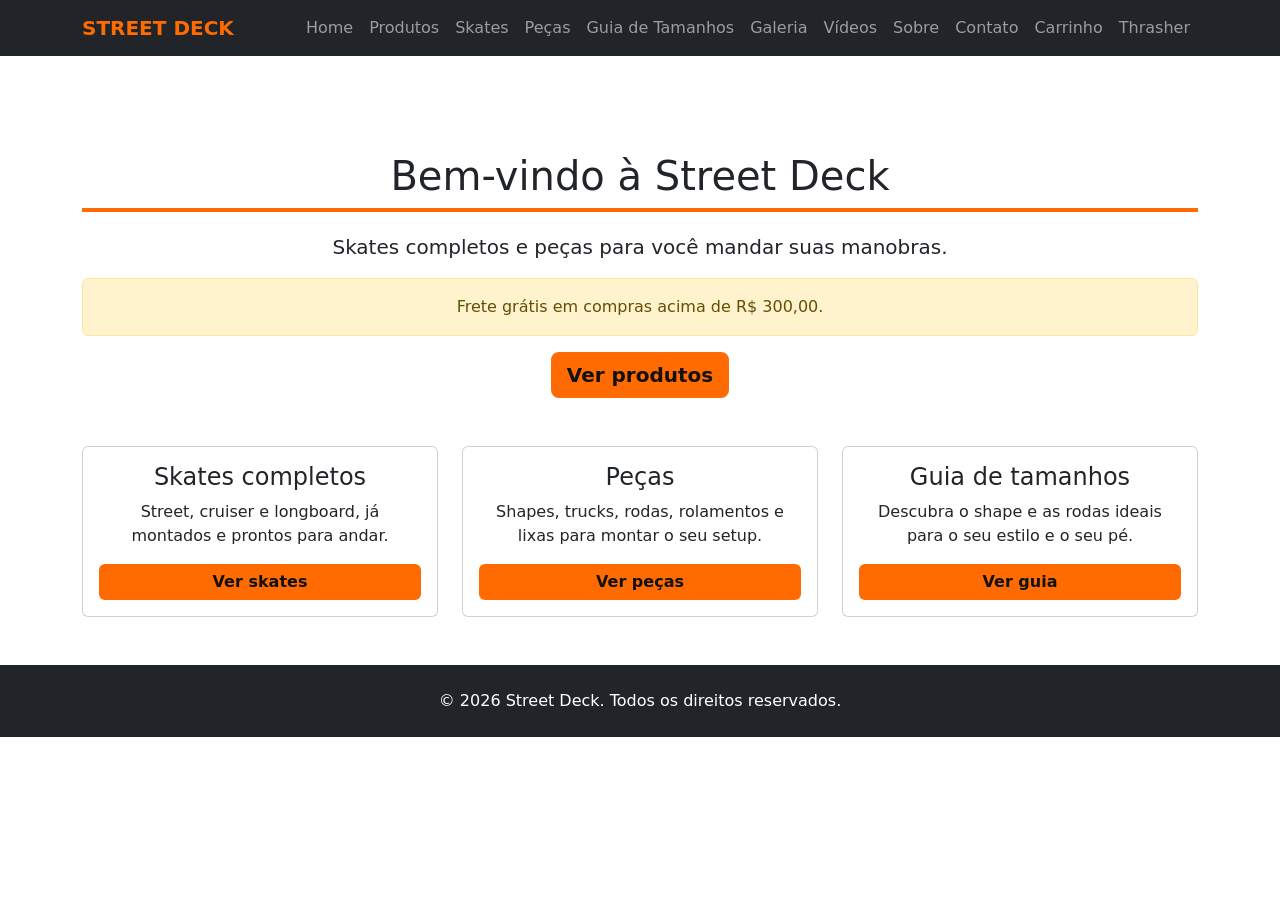
<file: index.html>
<!--
    Projeto: Street Deck - Loja de Skate
    Pagina: Home
    Autores: Mateus Elias e Matheus Machado
-->
<!DOCTYPE html>
<html lang="pt-br">
<head>
    <meta charset="UTF-8">
    <meta name="viewport" content="width=device-width, initial-scale=1.0">
    <title>Street Deck | Home</title>
    <link rel="stylesheet" href="css/bootstrap.min.css">
    <link rel="stylesheet" href="css/tema.css">
    <style>
        section {
            text-align: center;
        }
    </style>
</head>
<body>
    <header>
        <nav class="navbar navbar-expand-xl navbar-dark bg-dark">
            <div class="container">
                <a class="navbar-brand" href="index.html">STREET DECK</a>
                <button class="navbar-toggler" type="button" data-bs-toggle="collapse" data-bs-target="#menu">
                    <span class="navbar-toggler-icon"></span>
                </button>
                <div class="collapse navbar-collapse" id="menu">
                    <ul class="navbar-nav ms-auto">
                        <li class="nav-item"><a class="nav-link" href="index.html">Home</a></li>
                        <li class="nav-item"><a class="nav-link" href="produtos.html">Produtos</a></li>
                        <li class="nav-item"><a class="nav-link" href="skates.html">Skates</a></li>
                        <li class="nav-item"><a class="nav-link" href="pecas.html">Peças</a></li>
                        <li class="nav-item"><a class="nav-link" href="guia-tamanhos.html">Guia de Tamanhos</a></li>
                        <li class="nav-item"><a class="nav-link" href="galeria.html">Galeria</a></li>
                        <li class="nav-item"><a class="nav-link" href="videos.html">Vídeos</a></li>
                        <li class="nav-item"><a class="nav-link" href="sobre.html">Sobre</a></li>
                        <li class="nav-item"><a class="nav-link" href="contato.html">Contato</a></li>
                        <li class="nav-item"><a class="nav-link" href="carrinho.html">Carrinho</a></li>
                        <li class="nav-item"><a class="nav-link" href="https://www.thrashermagazine.com" target="_blank" rel="noopener noreferrer">Thrasher</a></li>
                    </ul>
                </div>
            </div>
        </nav>
    </header>

    <main class="container my-5">
        <section class="py-5">
            <h1>Bem-vindo à Street Deck</h1>
            <p class="lead">Skates completos e peças para você mandar suas manobras.</p>
            <div class="alert alert-warning">Frete grátis em compras acima de R$ 300,00.</div>
            <a href="produtos.html" class="btn btn-laranja btn-lg" style="font-weight: bold;">Ver produtos</a>
        </section>

        <section class="row g-4">
            <article class="col-md-4">
                <div class="card h-100 p-3">
                    <h2 class="h4">Skates completos</h2>
                    <p>Street, cruiser e longboard, já montados e prontos para andar.</p>
                    <a href="skates.html" class="btn btn-laranja">Ver skates</a>
                </div>
            </article>

            <article class="col-md-4">
                <div class="card h-100 p-3">
                    <h2 class="h4">Peças</h2>
                    <p>Shapes, trucks, rodas, rolamentos e lixas para montar o seu setup.</p>
                    <a href="pecas.html" class="btn btn-laranja">Ver peças</a>
                </div>
            </article>

            <article class="col-md-4">
                <div class="card h-100 p-3">
                    <h2 class="h4">Guia de tamanhos</h2>
                    <p>Descubra o shape e as rodas ideais para o seu estilo e o seu pé.</p>
                    <a href="guia-tamanhos.html" class="btn btn-laranja">Ver guia</a>
                </div>
            </article>
        </section>
    </main>

    <footer class="bg-dark text-white text-center py-4">
        <p class="mb-0">&copy; 2026 Street Deck. Todos os direitos reservados.</p>
    </footer>

    <script src="js/bootstrap.bundle.min.js"></script>
</body>
</html>
</file>
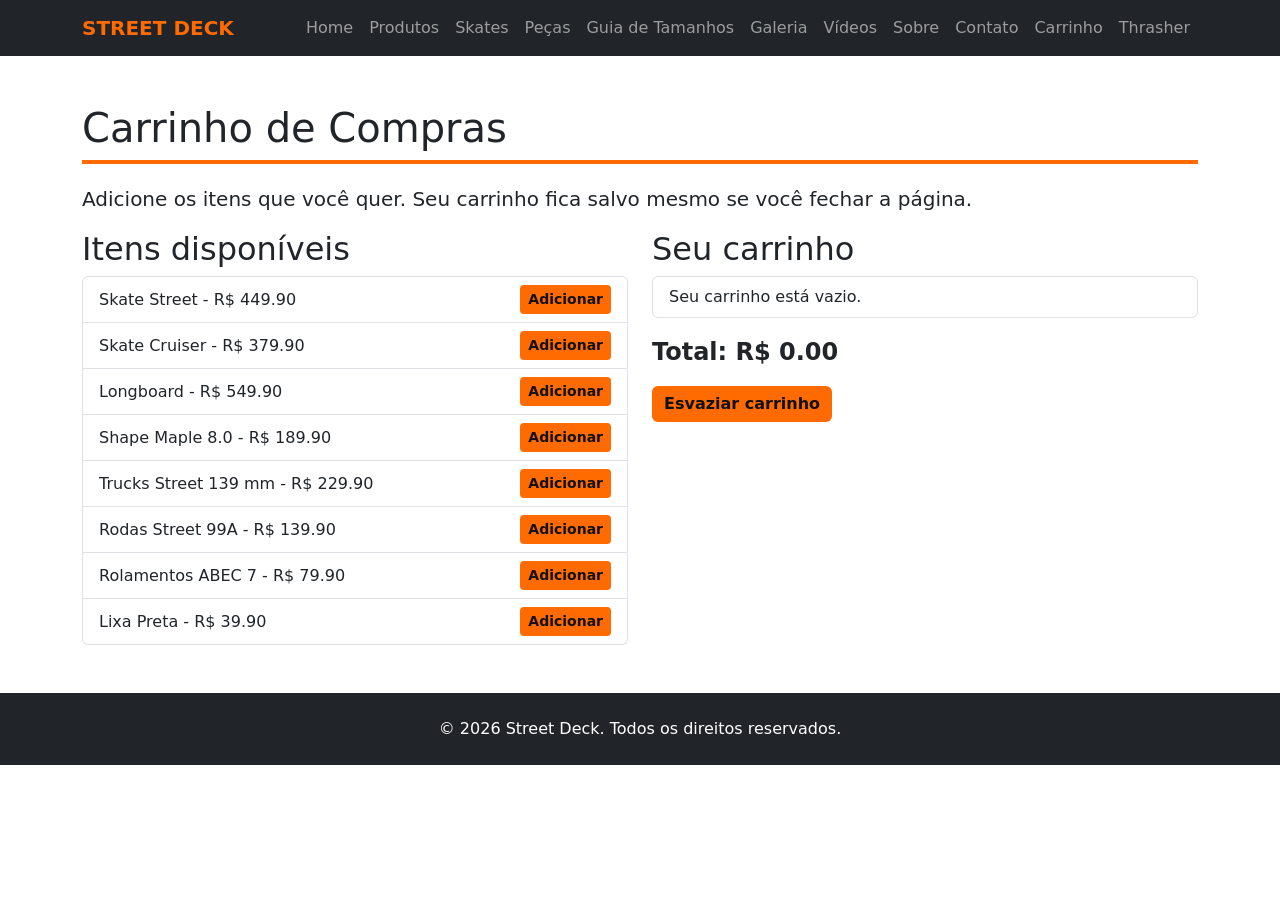
<file: carrinho.html>
<!--
    Projeto: Street Deck - Loja de Skate
    Pagina: Carrinho
    Autores: Mateus Elias e Matheus Machado
-->
<!DOCTYPE html>
<html lang="pt-br">
<head>
    <meta charset="UTF-8">
    <meta name="viewport" content="width=device-width, initial-scale=1.0">
    <title>Street Deck | Carrinho</title>
    <link rel="stylesheet" href="css/bootstrap.min.css">
    <link rel="stylesheet" href="css/tema.css">
</head>
<body>
    <header>
        <nav class="navbar navbar-expand-xl navbar-dark bg-dark">
            <div class="container">
                <a class="navbar-brand" href="index.html">STREET DECK</a>
                <button class="navbar-toggler" type="button" data-bs-toggle="collapse" data-bs-target="#menu">
                    <span class="navbar-toggler-icon"></span>
                </button>
                <div class="collapse navbar-collapse" id="menu">
                    <ul class="navbar-nav ms-auto">
                        <li class="nav-item"><a class="nav-link" href="index.html">Home</a></li>
                        <li class="nav-item"><a class="nav-link" href="produtos.html">Produtos</a></li>
                        <li class="nav-item"><a class="nav-link" href="skates.html">Skates</a></li>
                        <li class="nav-item"><a class="nav-link" href="pecas.html">Peças</a></li>
                        <li class="nav-item"><a class="nav-link" href="guia-tamanhos.html">Guia de Tamanhos</a></li>
                        <li class="nav-item"><a class="nav-link" href="galeria.html">Galeria</a></li>
                        <li class="nav-item"><a class="nav-link" href="videos.html">Vídeos</a></li>
                        <li class="nav-item"><a class="nav-link" href="sobre.html">Sobre</a></li>
                        <li class="nav-item"><a class="nav-link" href="contato.html">Contato</a></li>
                        <li class="nav-item"><a class="nav-link" href="carrinho.html">Carrinho</a></li>
                        <li class="nav-item"><a class="nav-link" href="https://www.thrashermagazine.com" target="_blank" rel="noopener noreferrer">Thrasher</a></li>
                    </ul>
                </div>
            </div>
        </nav>
    </header>

    <main class="container my-5">
        <section>
            <h1>Carrinho de Compras</h1>
            <p class="lead">Adicione os itens que você quer. Seu carrinho fica salvo mesmo se você fechar a página.</p>
        </section>

        <section class="row g-4">
            <div class="col-lg-6">
                <h2>Itens disponíveis</h2>
                <ul id="lista-produtos" class="list-group"></ul>
            </div>

            <div class="col-lg-6">
                <h2>Seu carrinho</h2>
                <ul id="lista-carrinho" class="list-group"></ul>
                <p id="total" class="fw-bold fs-4 mt-3"></p>
                <button type="button" id="botao-limpar" class="btn btn-laranja">Esvaziar carrinho</button>
            </div>
        </section>
    </main>

    <footer class="bg-dark text-white text-center py-4">
        <p class="mb-0">&copy; 2026 Street Deck. Todos os direitos reservados.</p>
    </footer>

    <script src="js/bootstrap.bundle.min.js"></script>
    <script src="js/carrinho.js"></script>
</body>
</html>
</file>
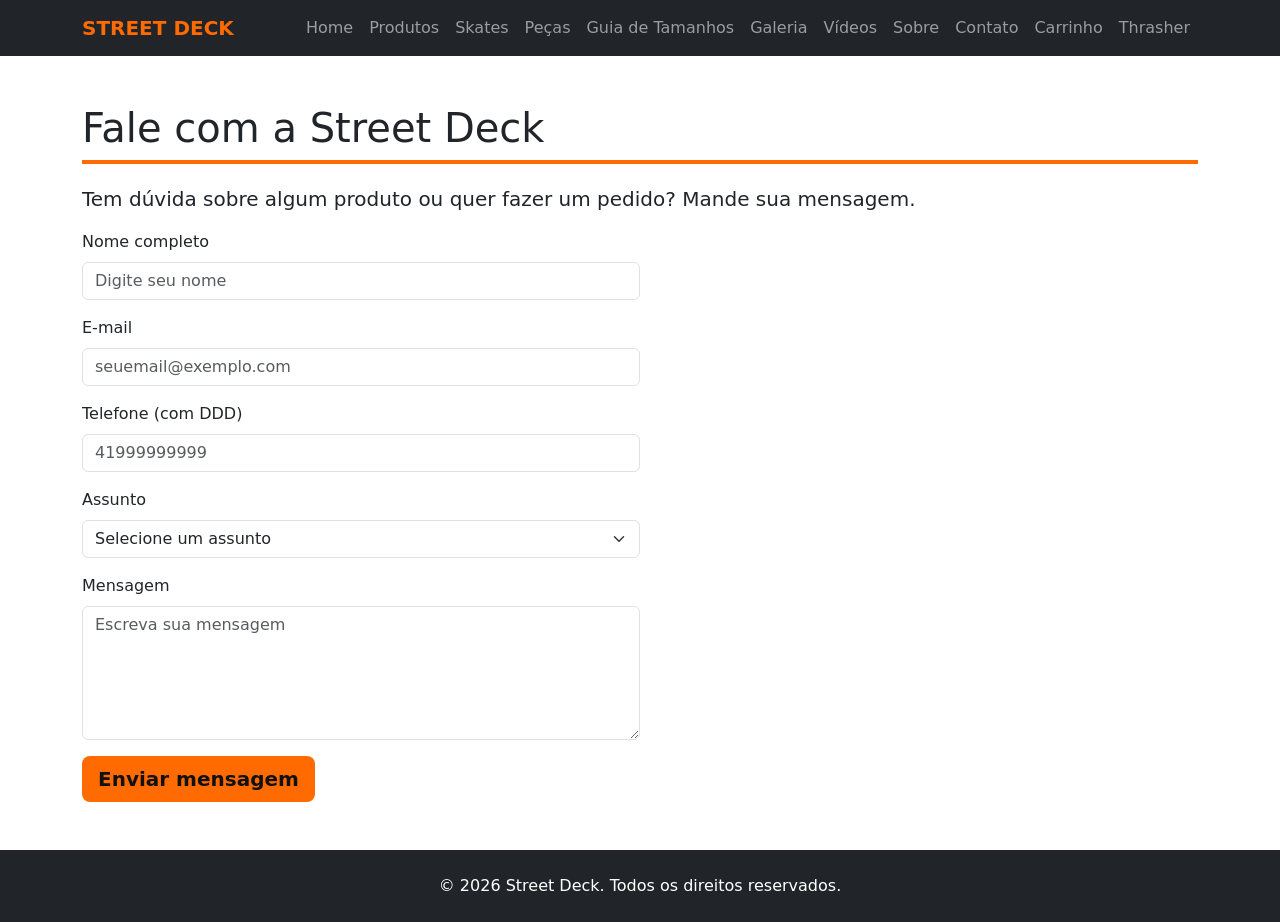
<file: contato.html>
<!--
    Projeto: Street Deck - Loja de Skate
    Pagina: Contato
    Autores: Mateus Elias e Matheus Machado
-->
<!DOCTYPE html>
<html lang="pt-br">
<head>
    <meta charset="UTF-8">
    <meta name="viewport" content="width=device-width, initial-scale=1.0">
    <title>Street Deck | Contato</title>
    <link rel="stylesheet" href="css/bootstrap.min.css">
    <link rel="stylesheet" href="css/tema.css">
</head>
<body>
    <header>
        <nav class="navbar navbar-expand-xl navbar-dark bg-dark">
            <div class="container">
                <a class="navbar-brand" href="index.html">STREET DECK</a>
                <button class="navbar-toggler" type="button" data-bs-toggle="collapse" data-bs-target="#menu">
                    <span class="navbar-toggler-icon"></span>
                </button>
                <div class="collapse navbar-collapse" id="menu">
                    <ul class="navbar-nav ms-auto">
                        <li class="nav-item"><a class="nav-link" href="index.html">Home</a></li>
                        <li class="nav-item"><a class="nav-link" href="produtos.html">Produtos</a></li>
                        <li class="nav-item"><a class="nav-link" href="skates.html">Skates</a></li>
                        <li class="nav-item"><a class="nav-link" href="pecas.html">Peças</a></li>
                        <li class="nav-item"><a class="nav-link" href="guia-tamanhos.html">Guia de Tamanhos</a></li>
                        <li class="nav-item"><a class="nav-link" href="galeria.html">Galeria</a></li>
                        <li class="nav-item"><a class="nav-link" href="videos.html">Vídeos</a></li>
                        <li class="nav-item"><a class="nav-link" href="sobre.html">Sobre</a></li>
                        <li class="nav-item"><a class="nav-link" href="contato.html">Contato</a></li>
                        <li class="nav-item"><a class="nav-link" href="carrinho.html">Carrinho</a></li>
                        <li class="nav-item"><a class="nav-link" href="https://www.thrashermagazine.com" target="_blank" rel="noopener noreferrer">Thrasher</a></li>
                    </ul>
                </div>
            </div>
        </nav>
    </header>

    <main class="container my-5">
        <section>
            <h1>Fale com a Street Deck</h1>
            <p class="lead">Tem dúvida sobre algum produto ou quer fazer um pedido? Mande sua mensagem.</p>

            <div id="aviso"></div>

            <form id="form-contato" class="col-lg-6">
                <div class="mb-3">
                    <label for="nome" class="form-label">Nome completo</label>
                    <input type="text" id="nome" name="nome" class="form-control" placeholder="Digite seu nome" required minlength="3">
                </div>

                <div class="mb-3">
                    <label for="email" class="form-label">E-mail</label>
                    <input type="email" id="email" name="email" class="form-control" placeholder="seuemail@exemplo.com" required>
                </div>

                <div class="mb-3">
                    <label for="telefone" class="form-label">Telefone (com DDD)</label>
                    <input type="text" id="telefone" name="telefone" class="form-control" placeholder="41999999999" required pattern="[0-9]{10,11}" title="Digite 10 ou 11 números, sem espaços ou traços">
                </div>

                <div class="mb-3">
                    <label for="assunto" class="form-label">Assunto</label>
                    <select id="assunto" name="assunto" class="form-select" required>
                        <option value="">Selecione um assunto</option>
                        <option value="duvida">Dúvida sobre produto</option>
                        <option value="pedido">Fazer um pedido</option>
                        <option value="troca">Troca ou devolução</option>
                        <option value="outro">Outro</option>
                    </select>
                </div>

                <div class="mb-3">
                    <label for="mensagem" class="form-label">Mensagem</label>
                    <textarea id="mensagem" name="mensagem" class="form-control" rows="5" placeholder="Escreva sua mensagem" required minlength="10"></textarea>
                </div>

                <input type="submit" value="Enviar mensagem" class="btn btn-laranja btn-lg">
            </form>
        </section>
    </main>

    <footer class="bg-dark text-white text-center py-4">
        <p class="mb-0">&copy; 2026 Street Deck. Todos os direitos reservados.</p>
    </footer>

    <script src="js/bootstrap.bundle.min.js"></script>
    <script src="js/contato.js"></script>
</body>
</html>
</file>
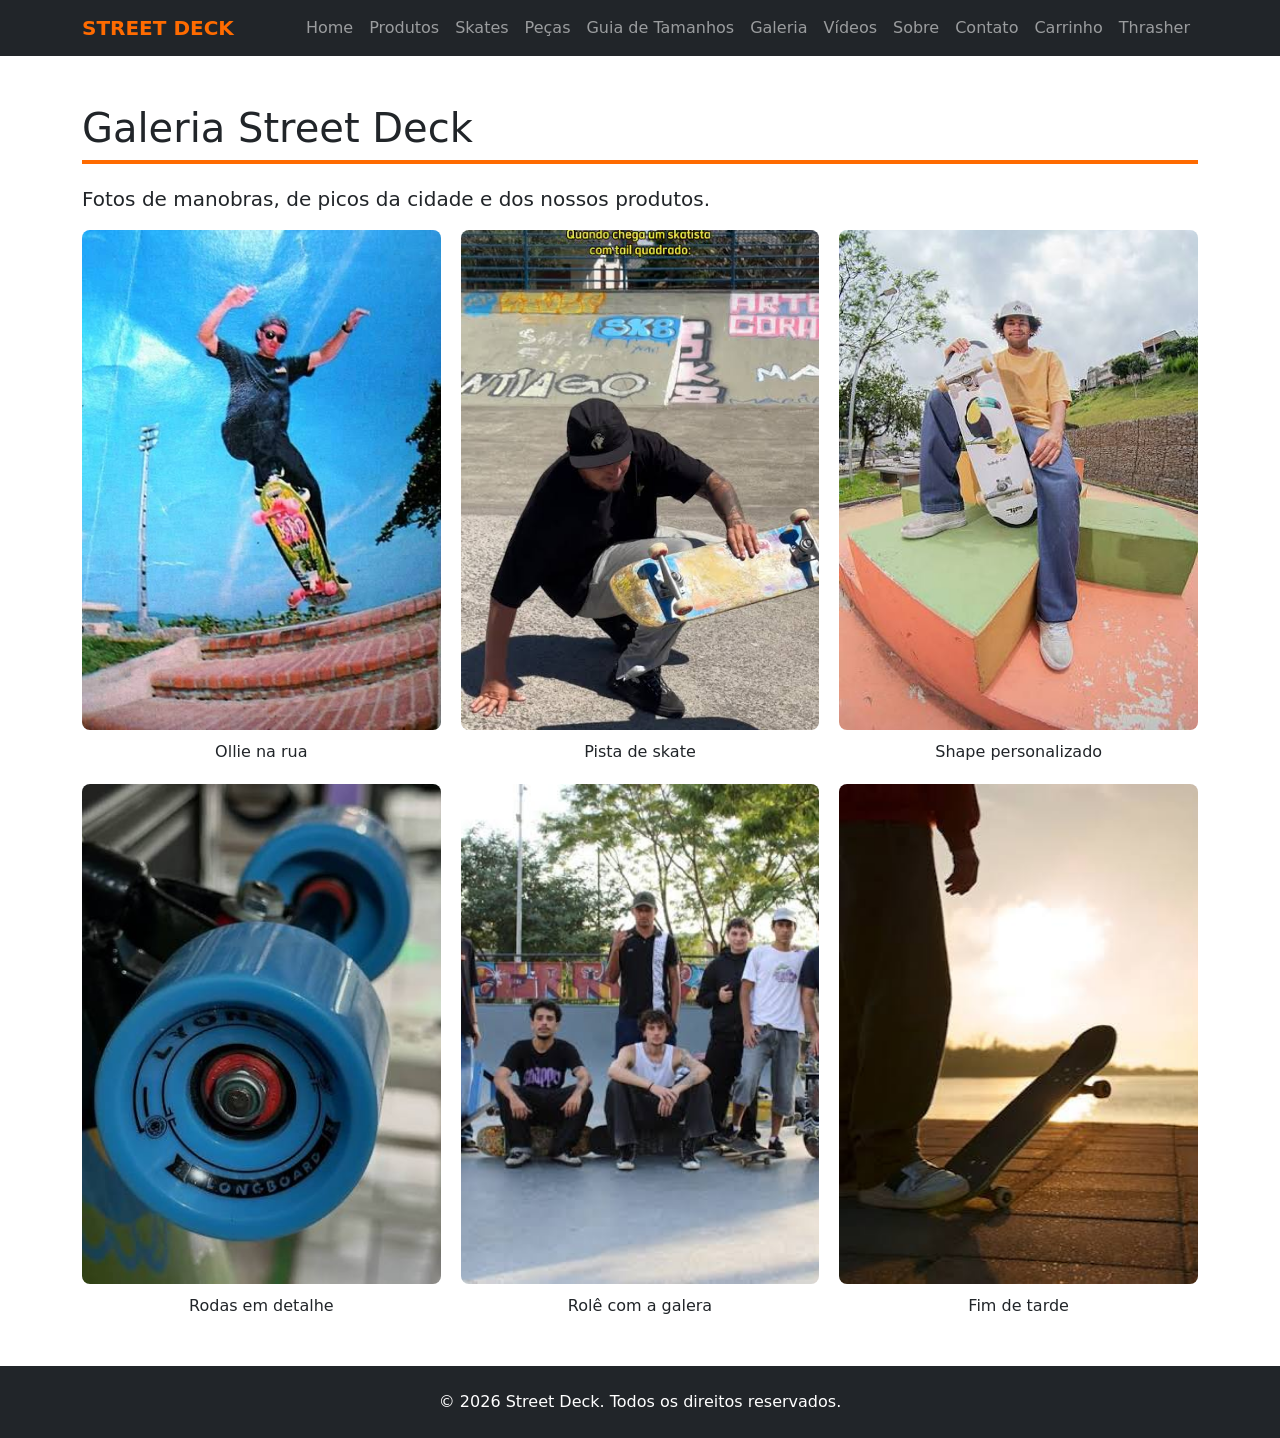
<file: galeria.html>
<!--
    Projeto: Street Deck - Loja de Skate
    Pagina: Galeria
    Autores: Mateus Elias e Matheus Machado
-->
<!DOCTYPE html>
<html lang="pt-br">
<head>
    <meta charset="UTF-8">
    <meta name="viewport" content="width=device-width, initial-scale=1.0">
    <title>Street Deck | Galeria</title>
    <link rel="stylesheet" href="css/bootstrap.min.css">
    <link rel="stylesheet" href="css/tema.css">
</head>
<body>
    <header>
        <nav class="navbar navbar-expand-xl navbar-dark bg-dark">
            <div class="container">
                <a class="navbar-brand" href="index.html">STREET DECK</a>
                <button class="navbar-toggler" type="button" data-bs-toggle="collapse" data-bs-target="#menu">
                    <span class="navbar-toggler-icon"></span>
                </button>
                <div class="collapse navbar-collapse" id="menu">
                    <ul class="navbar-nav ms-auto">
                        <li class="nav-item"><a class="nav-link" href="index.html">Home</a></li>
                        <li class="nav-item"><a class="nav-link" href="produtos.html">Produtos</a></li>
                        <li class="nav-item"><a class="nav-link" href="skates.html">Skates</a></li>
                        <li class="nav-item"><a class="nav-link" href="pecas.html">Peças</a></li>
                        <li class="nav-item"><a class="nav-link" href="guia-tamanhos.html">Guia de Tamanhos</a></li>
                        <li class="nav-item"><a class="nav-link" href="galeria.html">Galeria</a></li>
                        <li class="nav-item"><a class="nav-link" href="videos.html">Vídeos</a></li>
                        <li class="nav-item"><a class="nav-link" href="sobre.html">Sobre</a></li>
                        <li class="nav-item"><a class="nav-link" href="contato.html">Contato</a></li>
                        <li class="nav-item"><a class="nav-link" href="carrinho.html">Carrinho</a></li>
                        <li class="nav-item"><a class="nav-link" href="https://www.thrashermagazine.com" target="_blank" rel="noopener noreferrer">Thrasher</a></li>
                    </ul>
                </div>
            </div>
        </nav>
    </header>

    <main class="container my-5">
        <section>
            <h1>Galeria Street Deck</h1>
            <p class="lead">Fotos de manobras, de picos da cidade e dos nossos produtos.</p>
        </section>

        <section id="galeria">
            <figure>
                <img src="img/galeria-01.jpg" alt="Skatista fazendo um ollie">
                <figcaption class="text-center">Ollie na rua</figcaption>
            </figure>

            <figure>
                <img src="img/galeria-02.jpg" alt="Skatista em uma pista de skate">
                <figcaption class="text-center">Pista de skate</figcaption>
            </figure>

            <figure>
                <img src="img/galeria-03.jpg" alt="Skate virado mostrando o shape">
                <figcaption class="text-center">Shape personalizado</figcaption>
            </figure>

            <figure>
                <img src="img/galeria-04.jpg" alt="Rodas de skate em close">
                <figcaption class="text-center">Rodas em detalhe</figcaption>
            </figure>

            <figure>
                <img src="img/galeria-05.jpg" alt="Grupo de amigos andando de skate">
                <figcaption class="text-center">Rolê com a galera</figcaption>
            </figure>

            <figure>
                <img src="img/galeria-06.jpg" alt="Skate no pôr do sol">
                <figcaption class="text-center">Fim de tarde</figcaption>
            </figure>
        </section>
    </main>

    <footer class="bg-dark text-white text-center py-4">
        <p class="mb-0">&copy; 2026 Street Deck. Todos os direitos reservados.</p>
    </footer>

    <script src="js/bootstrap.bundle.min.js"></script>
</body>
</html>
</file>
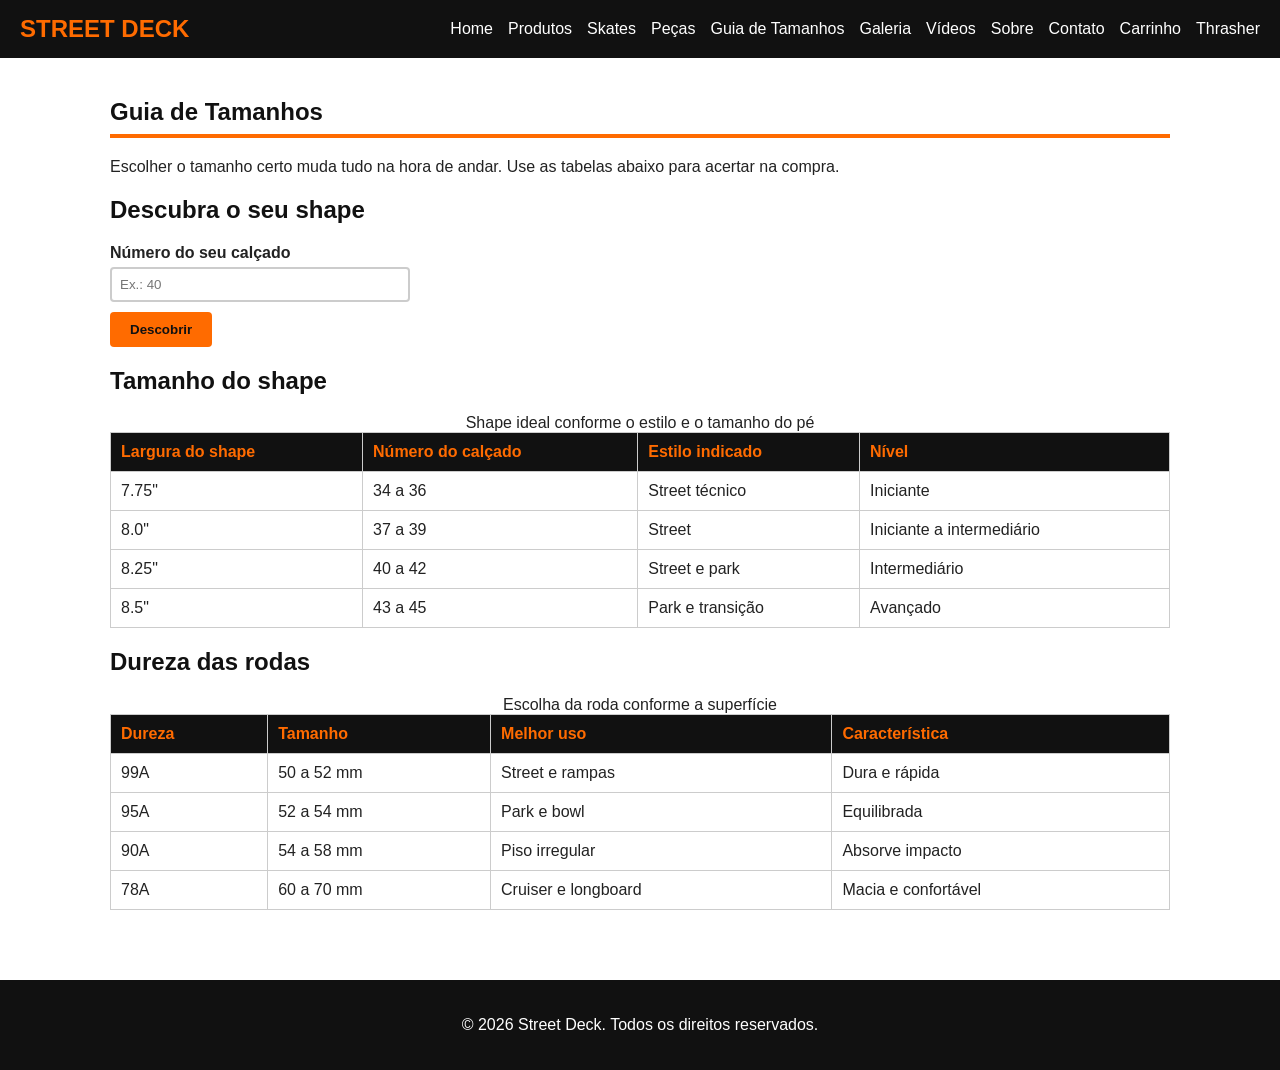
<file: guia-tamanhos.html>
<!--
    Projeto: Street Deck - Loja de Skate
    Pagina: Guia de Tamanhos
    Autores: Mateus Elias e Matheus Machado
-->
<!DOCTYPE html>
<html lang="pt-br">
<head>
    <meta charset="UTF-8">
    <meta name="viewport" content="width=device-width, initial-scale=1.0">
    <title>Street Deck | Guia de Tamanhos</title>
    <link rel="stylesheet" href="css/estilo.css">
</head>
<body>
    <header>
        <a href="index.html">STREET DECK</a>
        <nav>
            <ul>
                <li><a href="index.html">Home</a></li>
                <li><a href="produtos.html">Produtos</a></li>
                <li><a href="skates.html">Skates</a></li>
                <li><a href="pecas.html">Peças</a></li>
                <li><a href="guia-tamanhos.html">Guia de Tamanhos</a></li>
                <li><a href="galeria.html">Galeria</a></li>
                <li><a href="videos.html">Vídeos</a></li>
                <li><a href="sobre.html">Sobre</a></li>
                <li><a href="contato.html">Contato</a></li>
                <li><a href="carrinho.html">Carrinho</a></li>
                <li><a href="https://www.thrashermagazine.com" target="_blank" rel="noopener noreferrer">Thrasher</a></li>
            </ul>
        </nav>
    </header>

    <main>
        <section>
            <h1>Guia de Tamanhos</h1>
            <p>Escolher o tamanho certo muda tudo na hora de andar. Use as tabelas abaixo para acertar na compra.</p>
        </section>

        <section>
            <h2>Descubra o seu shape</h2>
            <label for="calcado">Número do seu calçado</label>
            <input type="number" id="calcado" placeholder="Ex.: 40" min="34" max="45">
            <br>
            <button type="button" id="botao-calcular">Descobrir</button>
            <p id="resultado"></p>
        </section>

        <section>
            <h2>Tamanho do shape</h2>
            <table>
                <caption>Shape ideal conforme o estilo e o tamanho do pé</caption>
                <thead>
                    <tr>
                        <th>Largura do shape</th>
                        <th>Número do calçado</th>
                        <th>Estilo indicado</th>
                        <th>Nível</th>
                    </tr>
                </thead>
                <tbody>
                    <tr>
                        <td>7.75"</td>
                        <td>34 a 36</td>
                        <td>Street técnico</td>
                        <td>Iniciante</td>
                    </tr>
                    <tr>
                        <td>8.0"</td>
                        <td>37 a 39</td>
                        <td>Street</td>
                        <td>Iniciante a intermediário</td>
                    </tr>
                    <tr>
                        <td>8.25"</td>
                        <td>40 a 42</td>
                        <td>Street e park</td>
                        <td>Intermediário</td>
                    </tr>
                    <tr>
                        <td>8.5"</td>
                        <td>43 a 45</td>
                        <td>Park e transição</td>
                        <td>Avançado</td>
                    </tr>
                </tbody>
            </table>
        </section>

        <section>
            <h2>Dureza das rodas</h2>
            <table>
                <caption>Escolha da roda conforme a superfície</caption>
                <thead>
                    <tr>
                        <th>Dureza</th>
                        <th>Tamanho</th>
                        <th>Melhor uso</th>
                        <th>Característica</th>
                    </tr>
                </thead>
                <tbody>
                    <tr>
                        <td>99A</td>
                        <td>50 a 52 mm</td>
                        <td>Street e rampas</td>
                        <td>Dura e rápida</td>
                    </tr>
                    <tr>
                        <td>95A</td>
                        <td>52 a 54 mm</td>
                        <td>Park e bowl</td>
                        <td>Equilibrada</td>
                    </tr>
                    <tr>
                        <td>90A</td>
                        <td>54 a 58 mm</td>
                        <td>Piso irregular</td>
                        <td>Absorve impacto</td>
                    </tr>
                    <tr>
                        <td>78A</td>
                        <td>60 a 70 mm</td>
                        <td>Cruiser e longboard</td>
                        <td>Macia e confortável</td>
                    </tr>
                </tbody>
            </table>
        </section>
    </main>

    <footer>
        <p>&copy; 2026 Street Deck. Todos os direitos reservados.</p>
    </footer>

    <script src="js/guia.js"></script>
</body>
</html>
</file>
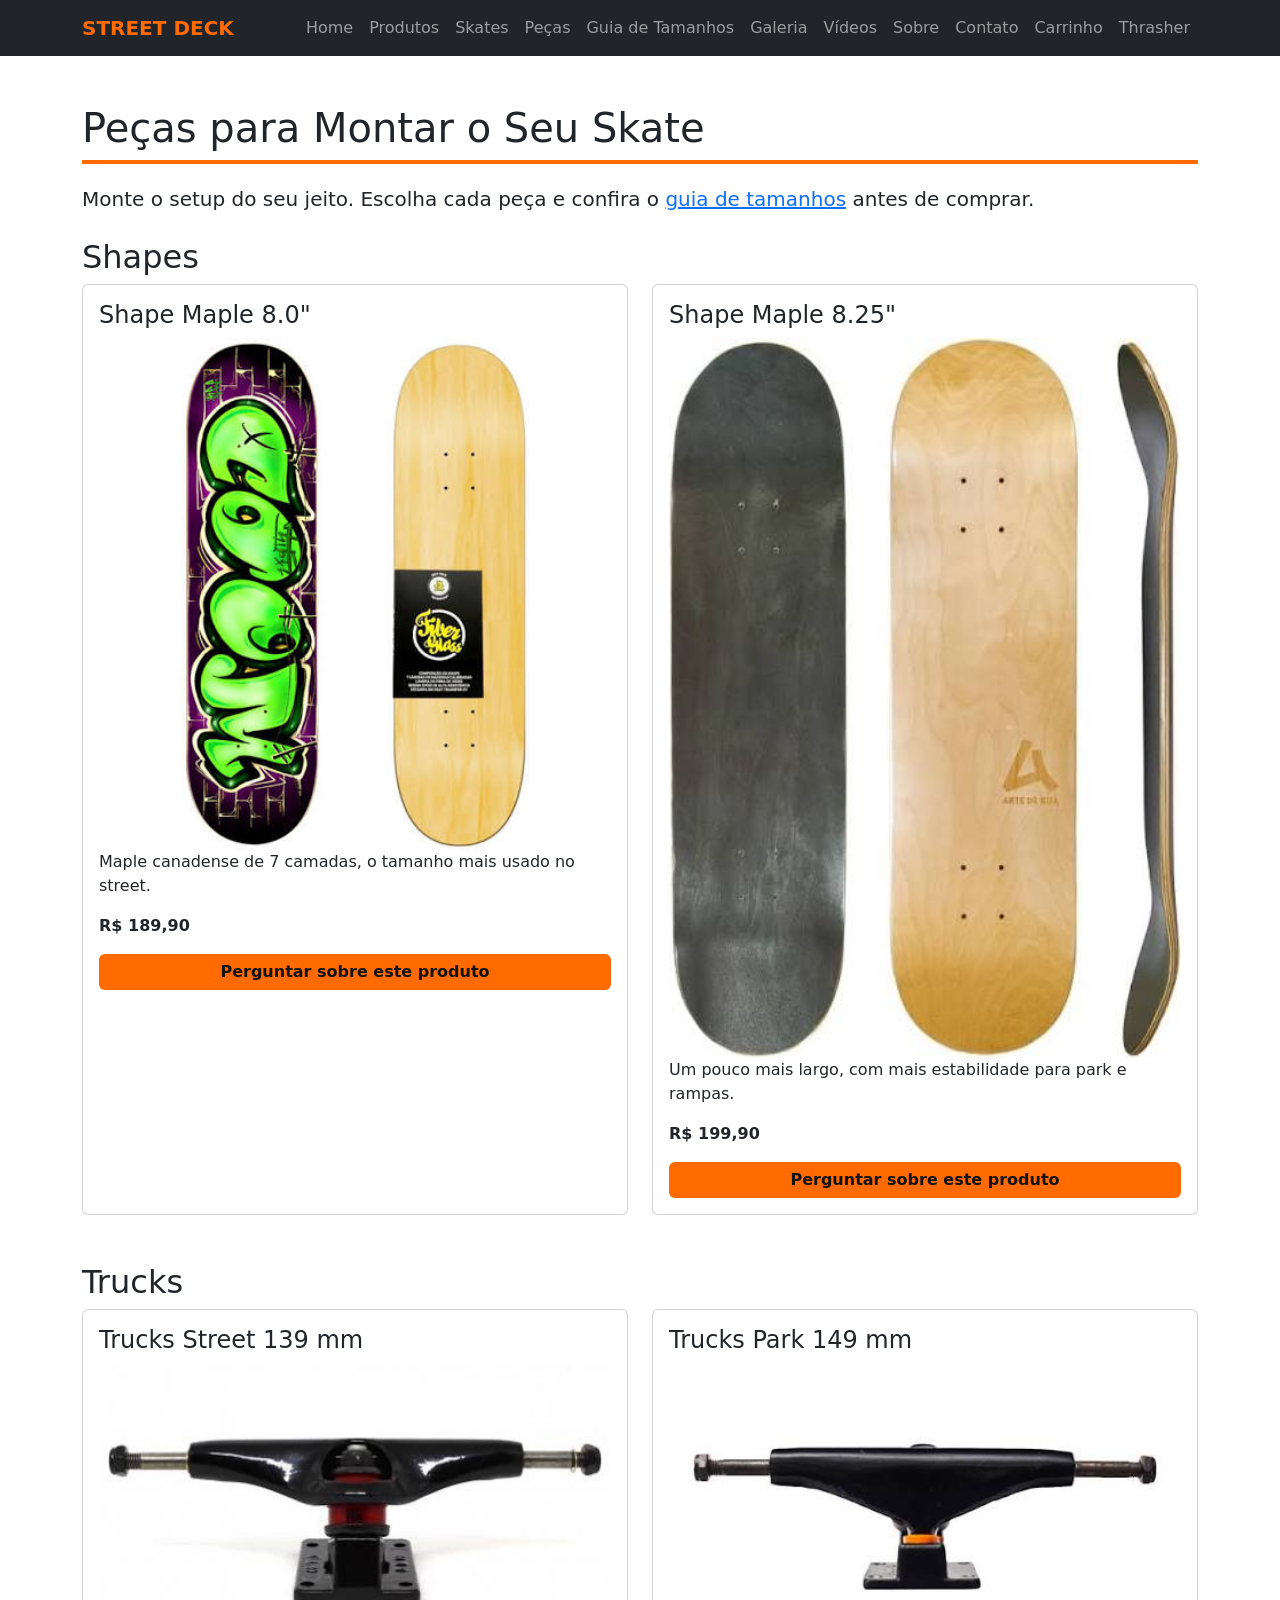
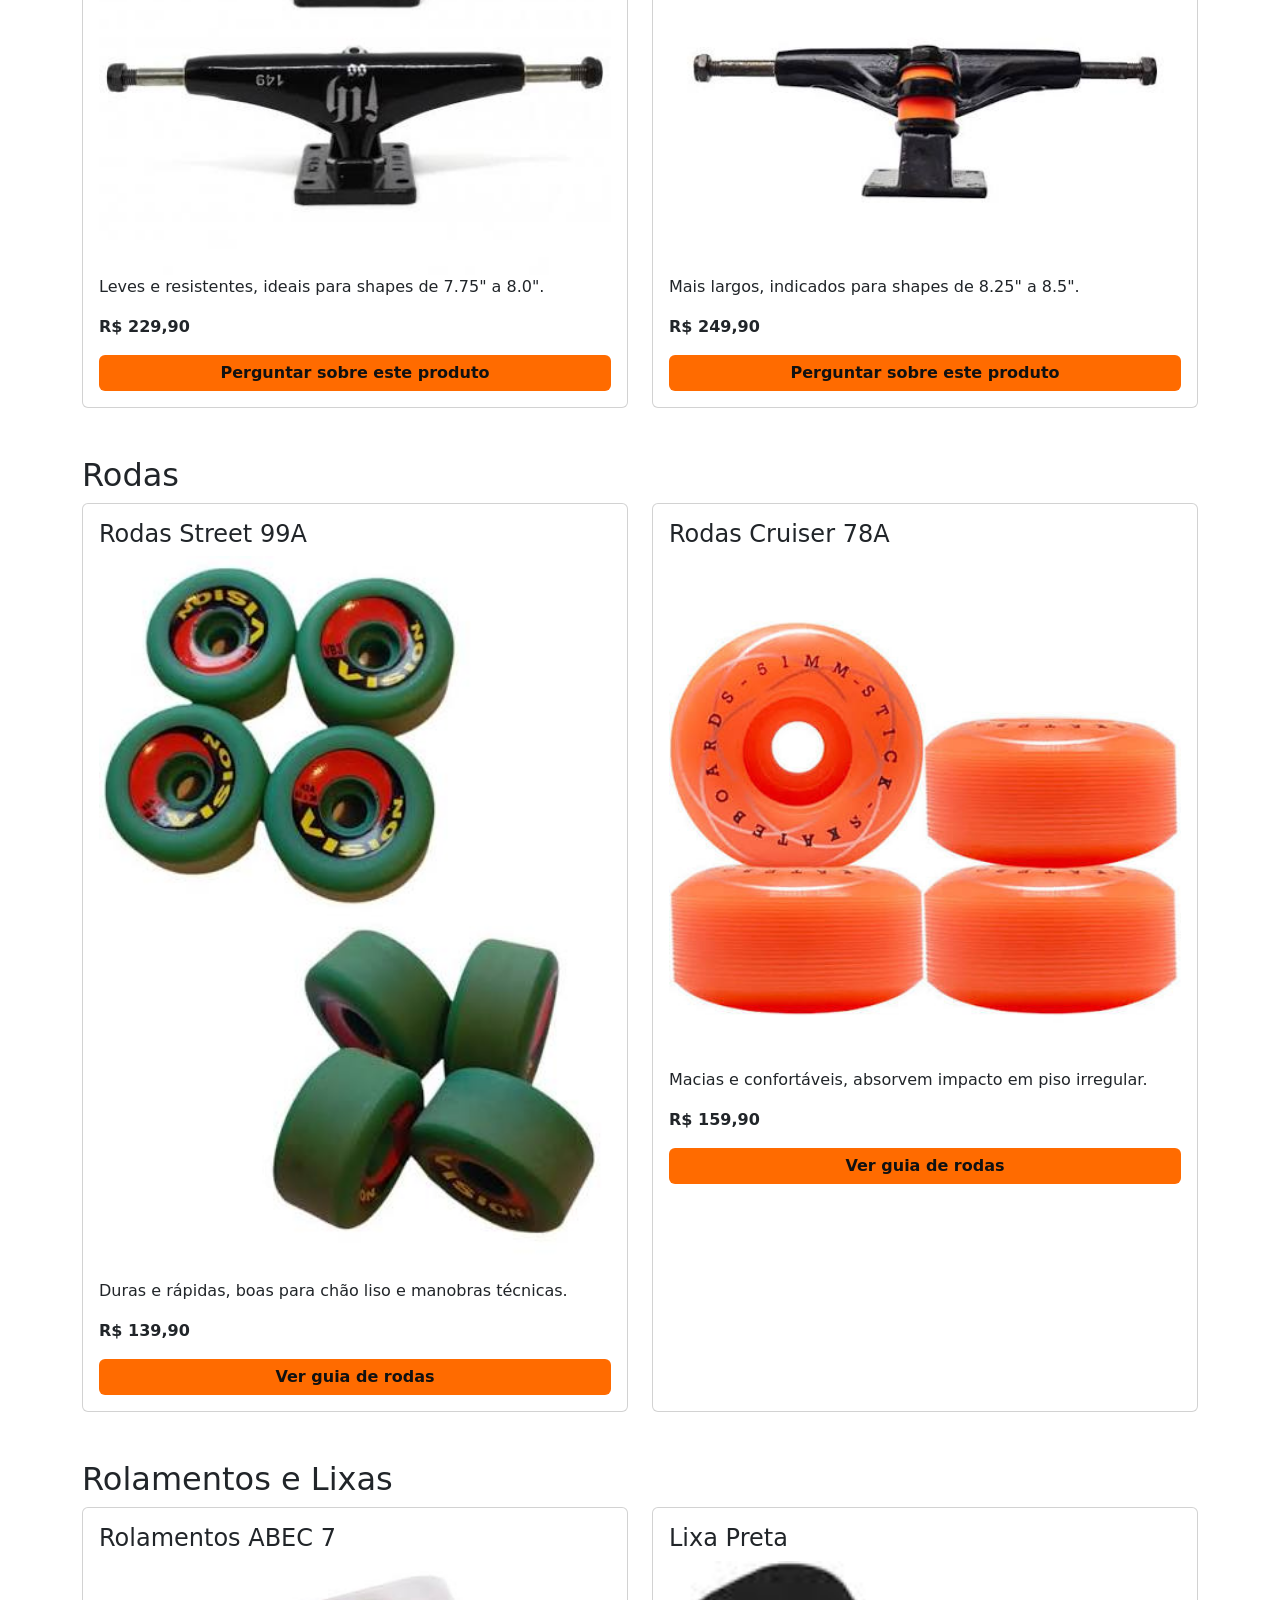
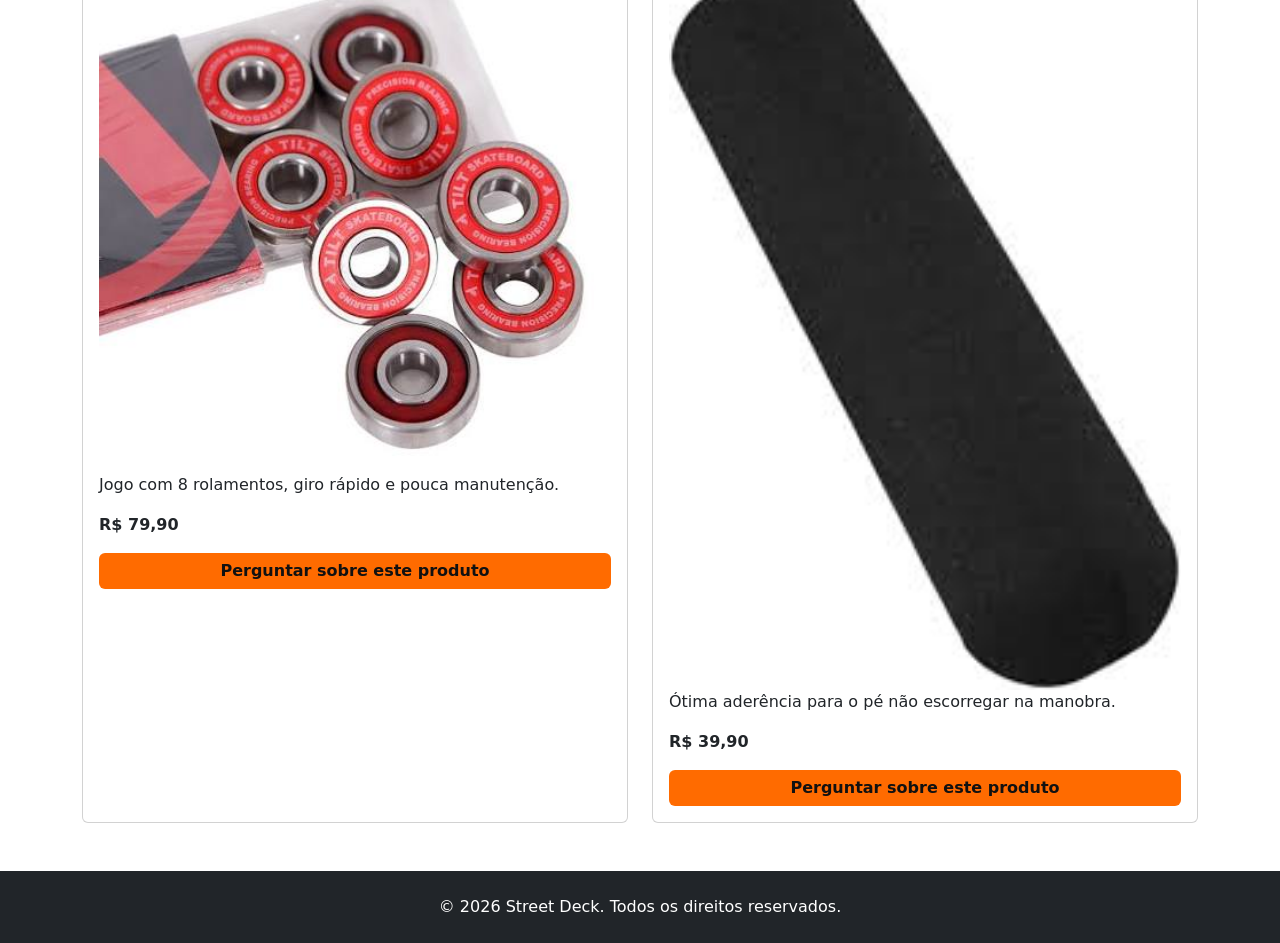
<file: pecas.html>
<!--
    Projeto: Street Deck - Loja de Skate
    Pagina: Pecas
    Autores: Mateus Elias e Matheus Machado
-->
<!DOCTYPE html>
<html lang="pt-br">
<head>
    <meta charset="UTF-8">
    <meta name="viewport" content="width=device-width, initial-scale=1.0">
    <title>Street Deck | Peças</title>
    <link rel="stylesheet" href="css/bootstrap.min.css">
    <link rel="stylesheet" href="css/tema.css">
</head>
<body>
    <header>
        <nav class="navbar navbar-expand-xl navbar-dark bg-dark">
            <div class="container">
                <a class="navbar-brand" href="index.html">STREET DECK</a>
                <button class="navbar-toggler" type="button" data-bs-toggle="collapse" data-bs-target="#menu">
                    <span class="navbar-toggler-icon"></span>
                </button>
                <div class="collapse navbar-collapse" id="menu">
                    <ul class="navbar-nav ms-auto">
                        <li class="nav-item"><a class="nav-link" href="index.html">Home</a></li>
                        <li class="nav-item"><a class="nav-link" href="produtos.html">Produtos</a></li>
                        <li class="nav-item"><a class="nav-link" href="skates.html">Skates</a></li>
                        <li class="nav-item"><a class="nav-link" href="pecas.html">Peças</a></li>
                        <li class="nav-item"><a class="nav-link" href="guia-tamanhos.html">Guia de Tamanhos</a></li>
                        <li class="nav-item"><a class="nav-link" href="galeria.html">Galeria</a></li>
                        <li class="nav-item"><a class="nav-link" href="videos.html">Vídeos</a></li>
                        <li class="nav-item"><a class="nav-link" href="sobre.html">Sobre</a></li>
                        <li class="nav-item"><a class="nav-link" href="contato.html">Contato</a></li>
                        <li class="nav-item"><a class="nav-link" href="carrinho.html">Carrinho</a></li>
                        <li class="nav-item"><a class="nav-link" href="https://www.thrashermagazine.com" target="_blank" rel="noopener noreferrer">Thrasher</a></li>
                    </ul>
                </div>
            </div>
        </nav>
    </header>

    <main class="container my-5">
        <section>
            <h1>Peças para Montar o Seu Skate</h1>
            <p class="lead">Monte o setup do seu jeito. Escolha cada peça e confira o <a href="guia-tamanhos.html">guia de tamanhos</a> antes de comprar.</p>
        </section>

        <section id="shapes" class="mt-4">
            <h2>Shapes</h2>
            <div class="row g-4">
                <article class="col-md-6">
                    <div class="card h-100 p-3">
                        <h3 class="h4">Shape Maple 8.0"</h3>
                        <img src="img/shape-80.jpg" alt="Shape maple 8.0 polegadas" class="img-fluid">
                        <p>Maple canadense de 7 camadas, o tamanho mais usado no street.</p>
                        <p class="fw-bold">R$ 189,90</p>
                        <a href="contato.html" class="btn btn-laranja">Perguntar sobre este produto</a>
                    </div>
                </article>
                <article class="col-md-6">
                    <div class="card h-100 p-3">
                        <h3 class="h4">Shape Maple 8.25"</h3>
                        <img src="img/shape-825.jpg" alt="Shape maple 8.25 polegadas" class="img-fluid">
                        <p>Um pouco mais largo, com mais estabilidade para park e rampas.</p>
                        <p class="fw-bold">R$ 199,90</p>
                        <a href="contato.html" class="btn btn-laranja">Perguntar sobre este produto</a>
                    </div>
                </article>
            </div>
        </section>

        <section id="trucks" class="mt-5">
            <h2>Trucks</h2>
            <div class="row g-4">
                <article class="col-md-6">
                    <div class="card h-100 p-3">
                        <h3 class="h4">Trucks Street 139 mm</h3>
                        <img src="img/trucks-139.jpg" alt="Par de trucks 139 mm" class="img-fluid">
                        <p>Leves e resistentes, ideais para shapes de 7.75" a 8.0".</p>
                        <p class="fw-bold">R$ 229,90</p>
                        <a href="contato.html" class="btn btn-laranja">Perguntar sobre este produto</a>
                    </div>
                </article>
                <article class="col-md-6">
                    <div class="card h-100 p-3">
                        <h3 class="h4">Trucks Park 149 mm</h3>
                        <img src="img/trucks-149.jpg" alt="Par de trucks 149 mm" class="img-fluid">
                        <p>Mais largos, indicados para shapes de 8.25" a 8.5".</p>
                        <p class="fw-bold">R$ 249,90</p>
                        <a href="contato.html" class="btn btn-laranja">Perguntar sobre este produto</a>
                    </div>
                </article>
            </div>
        </section>

        <section id="rodas" class="mt-5">
            <h2>Rodas</h2>
            <div class="row g-4">
                <article class="col-md-6">
                    <div class="card h-100 p-3">
                        <h3 class="h4">Rodas Street 99A</h3>
                        <img src="img/rodas-99a.jpg" alt="Jogo de rodas 99A" class="img-fluid">
                        <p>Duras e rápidas, boas para chão liso e manobras técnicas.</p>
                        <p class="fw-bold">R$ 139,90</p>
                        <a href="guia-tamanhos.html" class="btn btn-laranja">Ver guia de rodas</a>
                    </div>
                </article>
                <article class="col-md-6">
                    <div class="card h-100 p-3">
                        <h3 class="h4">Rodas Cruiser 78A</h3>
                        <img src="img/rodas-78a.jpg" alt="Jogo de rodas 78A" class="img-fluid">
                        <p>Macias e confortáveis, absorvem impacto em piso irregular.</p>
                        <p class="fw-bold">R$ 159,90</p>
                        <a href="guia-tamanhos.html" class="btn btn-laranja">Ver guia de rodas</a>
                    </div>
                </article>
            </div>
        </section>

        <section id="acessorios" class="mt-5">
            <h2>Rolamentos e Lixas</h2>
            <div class="row g-4">
                <article class="col-md-6">
                    <div class="card h-100 p-3">
                        <h3 class="h4">Rolamentos ABEC 7</h3>
                        <img src="img/rolamentos.jpg" alt="Jogo de 8 rolamentos" class="img-fluid">
                        <p>Jogo com 8 rolamentos, giro rápido e pouca manutenção.</p>
                        <p class="fw-bold">R$ 79,90</p>
                        <a href="contato.html" class="btn btn-laranja">Perguntar sobre este produto</a>
                    </div>
                </article>
                <article class="col-md-6">
                    <div class="card h-100 p-3">
                        <h3 class="h4">Lixa Preta</h3>
                        <img src="img/lixa.jpg" alt="Lixa preta para shape" class="img-fluid">
                        <p>Ótima aderência para o pé não escorregar na manobra.</p>
                        <p class="fw-bold">R$ 39,90</p>
                        <a href="contato.html" class="btn btn-laranja">Perguntar sobre este produto</a>
                    </div>
                </article>
            </div>
        </section>
    </main>

    <footer class="bg-dark text-white text-center py-4">
        <p class="mb-0">&copy; 2026 Street Deck. Todos os direitos reservados.</p>
    </footer>

    <script src="js/bootstrap.bundle.min.js"></script>
</body>
</html>
</file>
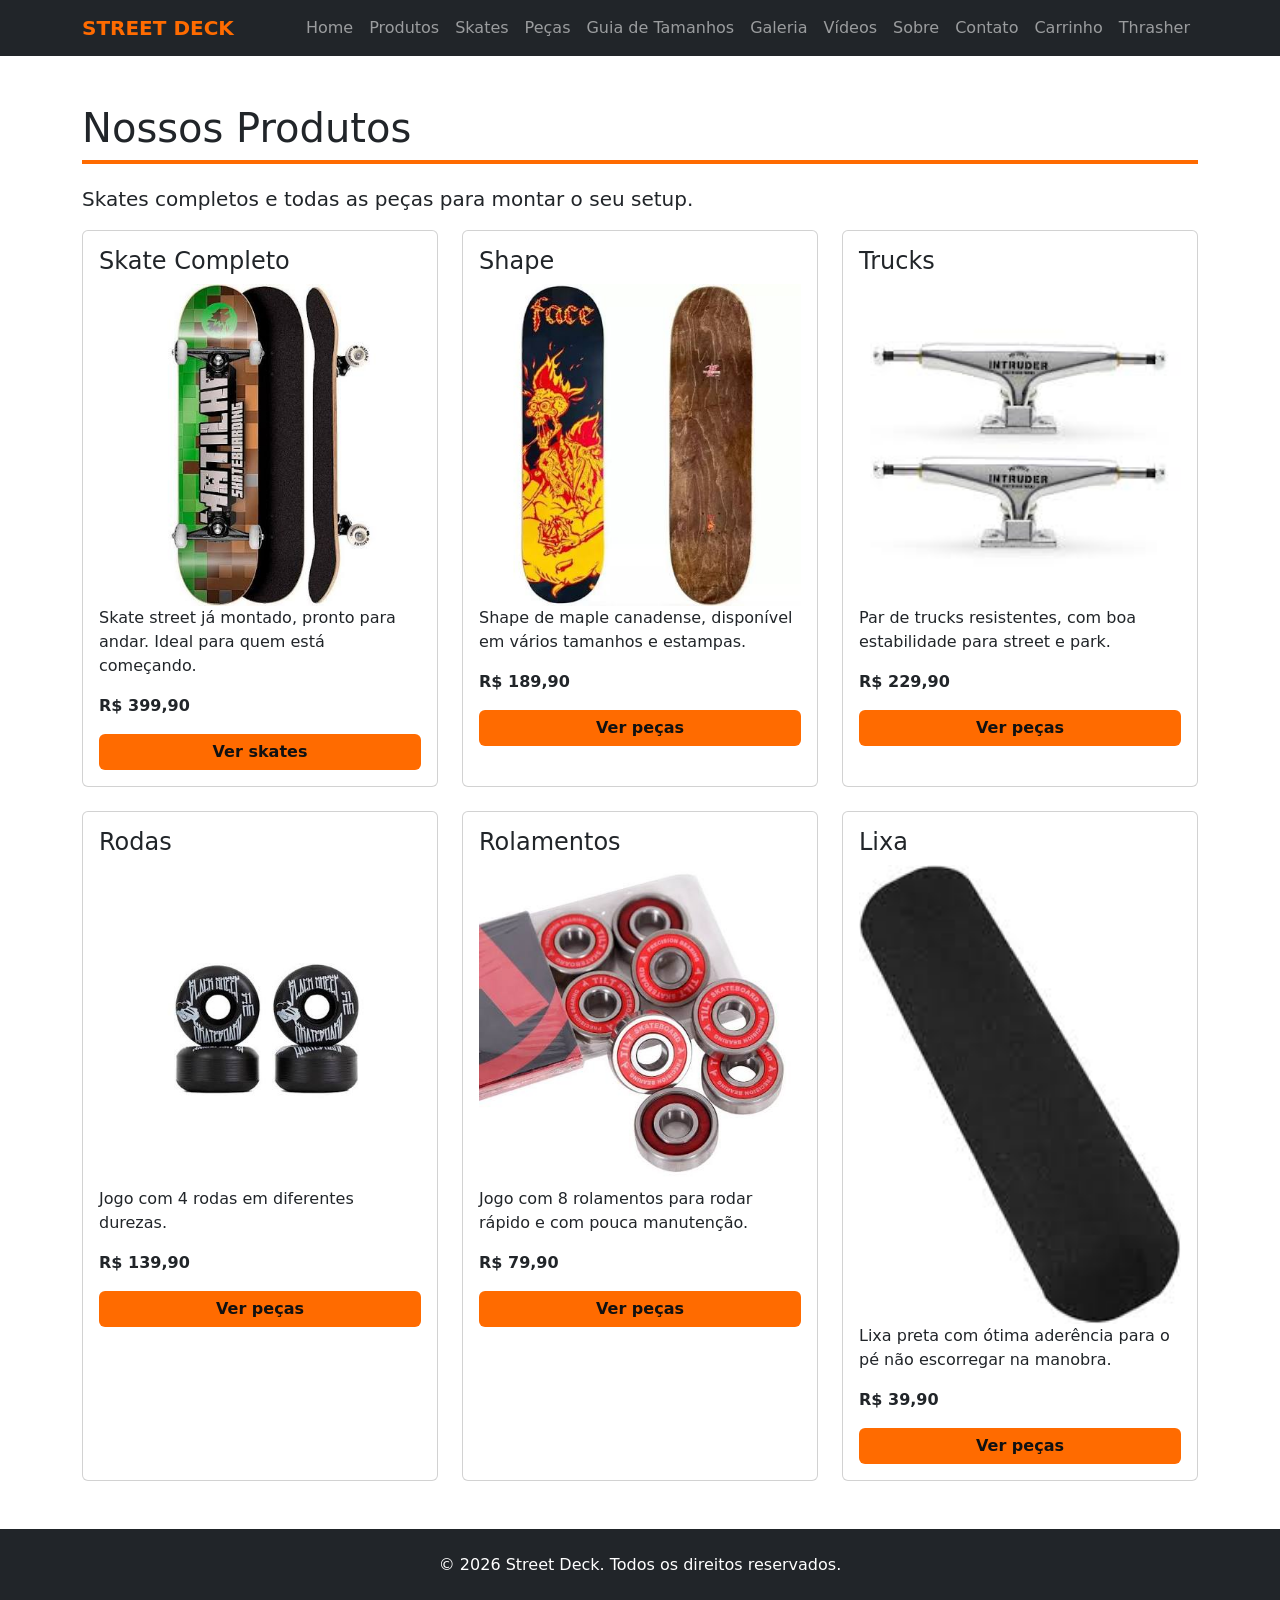
<file: produtos.html>
<!--
    Projeto: Street Deck - Loja de Skate
    Pagina: Produtos
    Autores: Mateus Elias e Matheus Machado
-->
<!DOCTYPE html>
<html lang="pt-br">
<head>
    <meta charset="UTF-8">
    <meta name="viewport" content="width=device-width, initial-scale=1.0">
    <title>Street Deck | Produtos</title>
    <link rel="stylesheet" href="css/bootstrap.min.css">
    <link rel="stylesheet" href="css/tema.css">
</head>
<body>
    <header>
        <nav class="navbar navbar-expand-xl navbar-dark bg-dark">
            <div class="container">
                <a class="navbar-brand" href="index.html">STREET DECK</a>
                <button class="navbar-toggler" type="button" data-bs-toggle="collapse" data-bs-target="#menu">
                    <span class="navbar-toggler-icon"></span>
                </button>
                <div class="collapse navbar-collapse" id="menu">
                    <ul class="navbar-nav ms-auto">
                        <li class="nav-item"><a class="nav-link" href="index.html">Home</a></li>
                        <li class="nav-item"><a class="nav-link" href="produtos.html">Produtos</a></li>
                        <li class="nav-item"><a class="nav-link" href="skates.html">Skates</a></li>
                        <li class="nav-item"><a class="nav-link" href="pecas.html">Peças</a></li>
                        <li class="nav-item"><a class="nav-link" href="guia-tamanhos.html">Guia de Tamanhos</a></li>
                        <li class="nav-item"><a class="nav-link" href="galeria.html">Galeria</a></li>
                        <li class="nav-item"><a class="nav-link" href="videos.html">Vídeos</a></li>
                        <li class="nav-item"><a class="nav-link" href="sobre.html">Sobre</a></li>
                        <li class="nav-item"><a class="nav-link" href="contato.html">Contato</a></li>
                        <li class="nav-item"><a class="nav-link" href="carrinho.html">Carrinho</a></li>
                        <li class="nav-item"><a class="nav-link" href="https://www.thrashermagazine.com" target="_blank" rel="noopener noreferrer">Thrasher</a></li>
                    </ul>
                </div>
            </div>
        </nav>
    </header>

    <main class="container my-5">
        <section>
            <h1>Nossos Produtos</h1>
            <p class="lead">Skates completos e todas as peças para montar o seu setup.</p>
        </section>

        <section class="row g-4">
            <article class="col-md-4">
                <div class="card h-100 p-3">
                    <h2 class="h4">Skate Completo</h2>
                    <img src="img/skate-completo.jpg" alt="Skate completo montado" class="img-fluid">
                    <p>Skate street já montado, pronto para andar. Ideal para quem está começando.</p>
                    <p class="fw-bold">R$ 399,90</p>
                    <a href="skates.html" class="btn btn-laranja">Ver skates</a>
                </div>
            </article>

            <article class="col-md-4">
                <div class="card h-100 p-3">
                    <h2 class="h4">Shape</h2>
                    <img src="img/shape.jpg" alt="Shape de skate em maple" class="img-fluid">
                    <p>Shape de maple canadense, disponível em vários tamanhos e estampas.</p>
                    <p class="fw-bold">R$ 189,90</p>
                    <a href="pecas.html" class="btn btn-laranja">Ver peças</a>
                </div>
            </article>

            <article class="col-md-4">
                <div class="card h-100 p-3">
                    <h2 class="h4">Trucks</h2>
                    <img src="img/trucks.jpg" alt="Par de trucks de skate" class="img-fluid">
                    <p>Par de trucks resistentes, com boa estabilidade para street e park.</p>
                    <p class="fw-bold">R$ 229,90</p>
                    <a href="pecas.html" class="btn btn-laranja">Ver peças</a>
                </div>
            </article>

            <article class="col-md-4">
                <div class="card h-100 p-3">
                    <h2 class="h4">Rodas</h2>
                    <img src="img/rodas.jpg" alt="Jogo de rodas de skate" class="img-fluid">
                    <p>Jogo com 4 rodas em diferentes durezas.</p>
                    <p class="fw-bold">R$ 139,90</p>
                    <a href="pecas.html" class="btn btn-laranja">Ver peças</a>
                </div>
            </article>

            <article class="col-md-4">
                <div class="card h-100 p-3">
                    <h2 class="h4">Rolamentos</h2>
                    <img src="img/rolamentos.jpg" alt="Rolamentos de skate" class="img-fluid">
                    <p>Jogo com 8 rolamentos para rodar rápido e com pouca manutenção.</p>
                    <p class="fw-bold">R$ 79,90</p>
                    <a href="pecas.html" class="btn btn-laranja">Ver peças</a>
                </div>
            </article>

            <article class="col-md-4">
                <div class="card h-100 p-3">
                    <h2 class="h4">Lixa</h2>
                    <img src="img/lixa.jpg" alt="Lixa para shape de skate" class="img-fluid">
                    <p>Lixa preta com ótima aderência para o pé não escorregar na manobra.</p>
                    <p class="fw-bold">R$ 39,90</p>
                    <a href="pecas.html" class="btn btn-laranja">Ver peças</a>
                </div>
            </article>
        </section>
    </main>

    <footer class="bg-dark text-white text-center py-4">
        <p class="mb-0">&copy; 2026 Street Deck. Todos os direitos reservados.</p>
    </footer>

    <script src="js/bootstrap.bundle.min.js"></script>
</body>
</html>
</file>
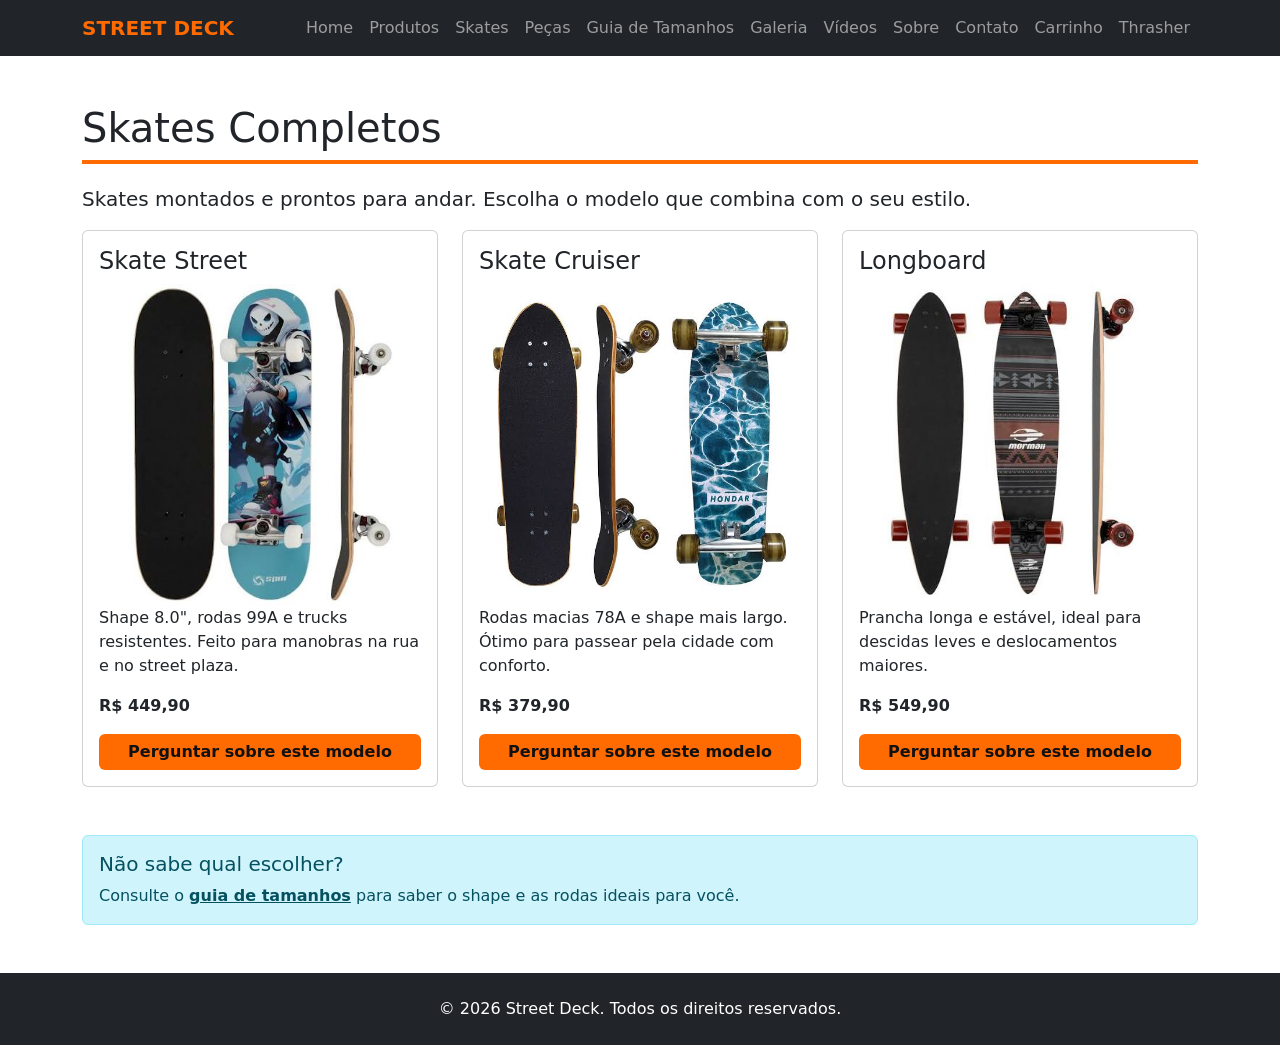
<file: skates.html>
<!--
    Projeto: Street Deck - Loja de Skate
    Pagina: Skates
    Autores: Mateus Elias e Matheus Machado
-->
<!DOCTYPE html>
<html lang="pt-br">
<head>
    <meta charset="UTF-8">
    <meta name="viewport" content="width=device-width, initial-scale=1.0">
    <title>Street Deck | Skates</title>
    <link rel="stylesheet" href="css/bootstrap.min.css">
    <link rel="stylesheet" href="css/tema.css">
</head>
<body>
    <header>
        <nav class="navbar navbar-expand-xl navbar-dark bg-dark">
            <div class="container">
                <a class="navbar-brand" href="index.html">STREET DECK</a>
                <button class="navbar-toggler" type="button" data-bs-toggle="collapse" data-bs-target="#menu">
                    <span class="navbar-toggler-icon"></span>
                </button>
                <div class="collapse navbar-collapse" id="menu">
                    <ul class="navbar-nav ms-auto">
                        <li class="nav-item"><a class="nav-link" href="index.html">Home</a></li>
                        <li class="nav-item"><a class="nav-link" href="produtos.html">Produtos</a></li>
                        <li class="nav-item"><a class="nav-link" href="skates.html">Skates</a></li>
                        <li class="nav-item"><a class="nav-link" href="pecas.html">Peças</a></li>
                        <li class="nav-item"><a class="nav-link" href="guia-tamanhos.html">Guia de Tamanhos</a></li>
                        <li class="nav-item"><a class="nav-link" href="galeria.html">Galeria</a></li>
                        <li class="nav-item"><a class="nav-link" href="videos.html">Vídeos</a></li>
                        <li class="nav-item"><a class="nav-link" href="sobre.html">Sobre</a></li>
                        <li class="nav-item"><a class="nav-link" href="contato.html">Contato</a></li>
                        <li class="nav-item"><a class="nav-link" href="carrinho.html">Carrinho</a></li>
                        <li class="nav-item"><a class="nav-link" href="https://www.thrashermagazine.com" target="_blank" rel="noopener noreferrer">Thrasher</a></li>
                    </ul>
                </div>
            </div>
        </nav>
    </header>

    <main class="container my-5">
        <section>
            <h1>Skates Completos</h1>
            <p class="lead">Skates montados e prontos para andar. Escolha o modelo que combina com o seu estilo.</p>
        </section>

        <section class="row g-4">
            <article class="col-md-4">
                <div class="card h-100 p-3">
                    <h2 class="h4">Skate Street</h2>
                    <img src="img/skate-street.jpg" alt="Skate street completo" class="img-fluid">
                    <p>Shape 8.0", rodas 99A e trucks resistentes. Feito para manobras na rua e no street plaza.</p>
                    <p class="fw-bold">R$ 449,90</p>
                    <a href="contato.html" class="btn btn-laranja">Perguntar sobre este modelo</a>
                </div>
            </article>

            <article class="col-md-4">
                <div class="card h-100 p-3">
                    <h2 class="h4">Skate Cruiser</h2>
                    <img src="img/skate-cruiser.jpg" alt="Skate cruiser completo" class="img-fluid">
                    <p>Rodas macias 78A e shape mais largo. Ótimo para passear pela cidade com conforto.</p>
                    <p class="fw-bold">R$ 379,90</p>
                    <a href="contato.html" class="btn btn-laranja">Perguntar sobre este modelo</a>
                </div>
            </article>

            <article class="col-md-4">
                <div class="card h-100 p-3">
                    <h2 class="h4">Longboard</h2>
                    <img src="img/longboard.jpg" alt="Longboard completo" class="img-fluid">
                    <p>Prancha longa e estável, ideal para descidas leves e deslocamentos maiores.</p>
                    <p class="fw-bold">R$ 549,90</p>
                    <a href="contato.html" class="btn btn-laranja">Perguntar sobre este modelo</a>
                </div>
            </article>
        </section>

        <section class="mt-5">
            <div class="alert alert-info">
                <h2 class="h5">Não sabe qual escolher?</h2>
                <p class="mb-0">Consulte o <a href="guia-tamanhos.html" class="alert-link">guia de tamanhos</a> para saber o shape e as rodas ideais para você.</p>
            </div>
        </section>
    </main>

    <footer class="bg-dark text-white text-center py-4">
        <p class="mb-0">&copy; 2026 Street Deck. Todos os direitos reservados.</p>
    </footer>

    <script src="js/bootstrap.bundle.min.js"></script>
</body>
</html>
</file>
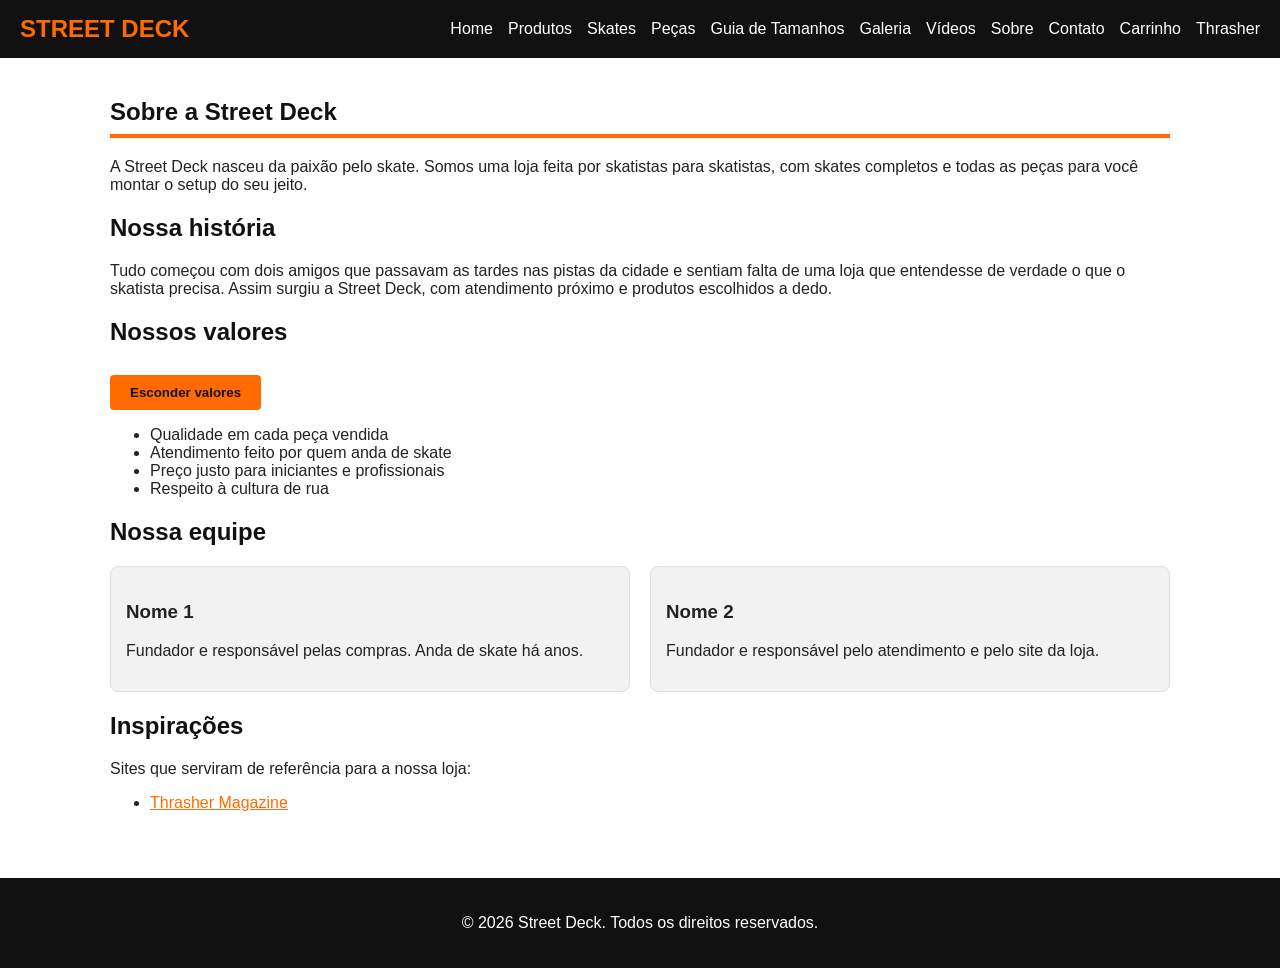
<file: sobre.html>
<!--
    Projeto: Street Deck - Loja de Skate
    Pagina: Sobre
    Autores: Mateus Elias e Matheus Machado
-->
<!DOCTYPE html>
<html lang="pt-br">
<head>
    <meta charset="UTF-8">
    <meta name="viewport" content="width=device-width, initial-scale=1.0">
    <title>Street Deck | Sobre</title>
    <link rel="stylesheet" href="css/estilo.css">
</head>
<body>
    <header>
        <a href="index.html">STREET DECK</a>
        <nav>
            <ul>
                <li><a href="index.html">Home</a></li>
                <li><a href="produtos.html">Produtos</a></li>
                <li><a href="skates.html">Skates</a></li>
                <li><a href="pecas.html">Peças</a></li>
                <li><a href="guia-tamanhos.html">Guia de Tamanhos</a></li>
                <li><a href="galeria.html">Galeria</a></li>
                <li><a href="videos.html">Vídeos</a></li>
                <li><a href="sobre.html">Sobre</a></li>
                <li><a href="contato.html">Contato</a></li>
                <li><a href="carrinho.html">Carrinho</a></li>
                <li><a href="https://www.thrashermagazine.com" target="_blank" rel="noopener noreferrer">Thrasher</a></li>
            </ul>
        </nav>
    </header>

    <main>
        <section>
            <h1>Sobre a Street Deck</h1>
            <p>A Street Deck nasceu da paixão pelo skate. Somos uma loja feita por skatistas para skatistas, com skates completos e todas as peças para você montar o setup do seu jeito.</p>
        </section>

        <section>
            <h2>Nossa história</h2>
            <p>Tudo começou com dois amigos que passavam as tardes nas pistas da cidade e sentiam falta de uma loja que entendesse de verdade o que o skatista precisa. Assim surgiu a Street Deck, com atendimento próximo e produtos escolhidos a dedo.</p>
        </section>

        <section>
            <h2>Nossos valores</h2>
            <button type="button" id="botao-valores">Esconder valores</button>
            <ul id="lista-valores">
                <li>Qualidade em cada peça vendida</li>
                <li>Atendimento feito por quem anda de skate</li>
                <li>Preço justo para iniciantes e profissionais</li>
                <li>Respeito à cultura de rua</li>
            </ul>
        </section>

        <section>
            <h2>Nossa equipe</h2>
            <div class="equipe">
                <article>
                    <h3>Nome 1</h3>
                    <p>Fundador e responsável pelas compras. Anda de skate há anos.</p>
                </article>
                <article>
                    <h3>Nome 2</h3>
                    <p>Fundador e responsável pelo atendimento e pelo site da loja.</p>
                </article>
            </div>
        </section>

        <section>
            <h2>Inspirações</h2>
            <p>Sites que serviram de referência para a nossa loja:</p>
            <ul>
                <li><a href="https://www.thrashermagazine.com" target="_blank" rel="noopener noreferrer">Thrasher Magazine</a></li>
            </ul>
        </section>
    </main>

    <footer>
        <p>&copy; 2026 Street Deck. Todos os direitos reservados.</p>
    </footer>

    <script src="js/sobre.js"></script>
</body>
</html>
</file>
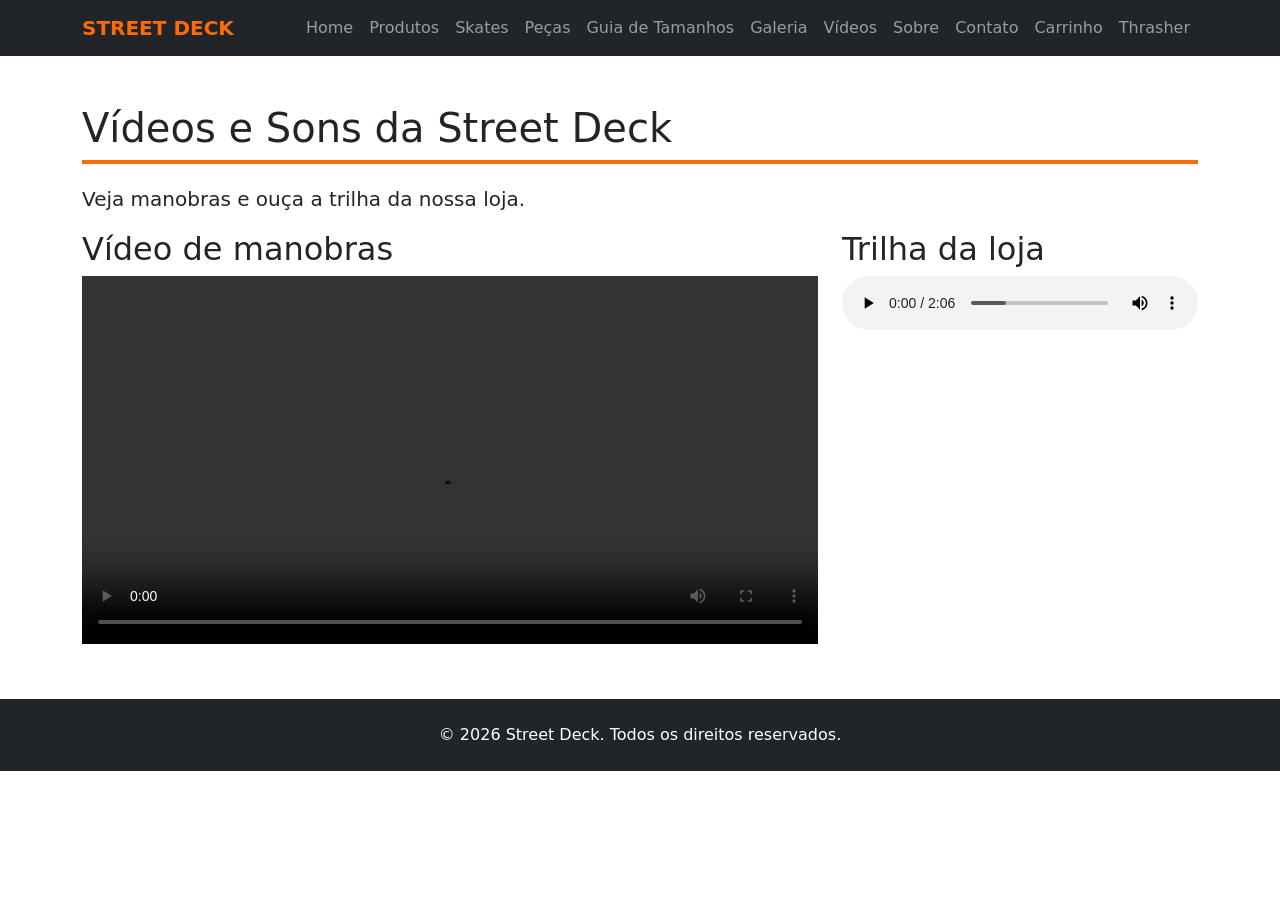
<file: videos.html>
<!--
    Projeto: Street Deck - Loja de Skate
    Pagina: Videos
    Autores: Mateus Elias e Matheus Machado
-->
<!DOCTYPE html>
<html lang="pt-br">
<head>
    <meta charset="UTF-8">
    <meta name="viewport" content="width=device-width, initial-scale=1.0">
    <title>Street Deck | Vídeos</title>
    <link rel="stylesheet" href="css/bootstrap.min.css">
    <link rel="stylesheet" href="css/tema.css">
</head>
<body>
    <header>
        <nav class="navbar navbar-expand-xl navbar-dark bg-dark">
            <div class="container">
                <a class="navbar-brand" href="index.html">STREET DECK</a>
                <button class="navbar-toggler" type="button" data-bs-toggle="collapse" data-bs-target="#menu">
                    <span class="navbar-toggler-icon"></span>
                </button>
                <div class="collapse navbar-collapse" id="menu">
                    <ul class="navbar-nav ms-auto">
                        <li class="nav-item"><a class="nav-link" href="index.html">Home</a></li>
                        <li class="nav-item"><a class="nav-link" href="produtos.html">Produtos</a></li>
                        <li class="nav-item"><a class="nav-link" href="skates.html">Skates</a></li>
                        <li class="nav-item"><a class="nav-link" href="pecas.html">Peças</a></li>
                        <li class="nav-item"><a class="nav-link" href="guia-tamanhos.html">Guia de Tamanhos</a></li>
                        <li class="nav-item"><a class="nav-link" href="galeria.html">Galeria</a></li>
                        <li class="nav-item"><a class="nav-link" href="videos.html">Vídeos</a></li>
                        <li class="nav-item"><a class="nav-link" href="sobre.html">Sobre</a></li>
                        <li class="nav-item"><a class="nav-link" href="contato.html">Contato</a></li>
                        <li class="nav-item"><a class="nav-link" href="carrinho.html">Carrinho</a></li>
                        <li class="nav-item"><a class="nav-link" href="https://www.thrashermagazine.com" target="_blank" rel="noopener noreferrer">Thrasher</a></li>
                    </ul>
                </div>
            </div>
        </nav>
    </header>

    <main class="container my-5">
        <section>
            <h1>Vídeos e Sons da Street Deck</h1>
            <p class="lead">Veja manobras e ouça a trilha da nossa loja.</p>
        </section>

        <section class="row g-4">
            <div class="col-lg-8">
                <h2>Vídeo de manobras</h2>
                <video controls class="w-100">
                    <source src="video/manobras.mp4" type="video/mp4">
                    Seu navegador não suporta vídeo.
                </video>
            </div>

            <div class="col-lg-4">
                <h2>Trilha da loja</h2>
                <audio controls class="w-100">
                    <source src="audio/trilha.mp3" type="audio/mpeg">
                    Seu navegador não suporta áudio.
                </audio>
            </div>
        </section>
    </main>

    <footer class="bg-dark text-white text-center py-4">
        <p class="mb-0">&copy; 2026 Street Deck. Todos os direitos reservados.</p>
    </footer>

    <script src="js/bootstrap.bundle.min.js"></script>
</body>
</html>
</file>
<file: css/tema.css>
/*
    Projeto: Street Deck - Loja de Skate
    Arquivo: tema.css
    Autores: Mateus Elias e Matheus Machado
*/

.navbar-brand {
    color: #ff6b00 !important;
    font-weight: bold;
}

.nav-link:hover {
    color: #ff6b00 !important;
}

.btn-laranja {
    background-color: #ff6b00;
    color: #111111;
    font-weight: bold;
    border: none;
}

.btn-laranja:hover {
    background-color: #111111;
    color: #ff6b00;
}

h1 {
    border-bottom: 4px solid #ff6b00;
    padding-bottom: 8px;
    margin-bottom: 20px;
}

.card:hover {
    border-color: #ff6b00;
}

#galeria {
    display: grid;
    grid-template-columns: repeat(3, 1fr);
    gap: 20px;
}

#galeria figure {
    margin: 0;
}

#galeria img {
    display: block;
    width: 100%;
    height: 500px;
    object-fit: cover;
    border-radius: 8px;
}

#galeria figcaption {
    margin-top: 10px;
    text-align: center;
}

input:hover,
select:hover,
textarea:hover {
    border-color: #999999;
}

input:focus,
select:focus,
textarea:focus {
    border-color: #ff6b00 !important;
    background-color: #fff7f0 !important;
    box-shadow: none !important;
}

input:not(:placeholder-shown):invalid,
textarea:not(:placeholder-shown):invalid {
    border-color: #dd0000 !important;
    background-color: #ffeaea !important;
}

@media (max-width: 768px) {
    #galeria {
        grid-template-columns: repeat(2, 1fr);
    }
}

@media (max-width: 480px) {
    #galeria {
        grid-template-columns: 1fr;
    }
}
</file>
<file: css/estilo.css>
/*
    Projeto: Street Deck - Loja de Skate
    Arquivo: estilo.css
    Autores: Mateus Elias e Matheus Machado
*/

* {
    box-sizing: border-box;
}

body {
    margin: 0;
    font-family: Arial, Helvetica, sans-serif;
    color: #222222;
    background-color: #ffffff;
}

header {
    background-color: #111111;
    padding: 15px 20px;
    display: flex;
    justify-content: space-between;
    align-items: center;
    flex-wrap: wrap;
}

header > a {
    color: #ff6b00;
    font-size: 24px;
    font-weight: bold;
    text-decoration: none;
}

nav ul {
    list-style: none;
    margin: 0;
    padding: 0;
    display: flex;
    flex-wrap: wrap;
    gap: 15px;
}

nav a {
    color: #ffffff;
    text-decoration: none;
}

nav a:hover {
    color: #ff6b00;
}

main {
    max-width: 1100px;
    margin: 0 auto;
    padding: 20px;
}

h1 {
    color: #111111;
    border-bottom: 4px solid #ff6b00;
    padding-bottom: 8px;
}

h2 {
    color: #111111;
}

a {
    color: #ff6b00;
}

.equipe {
    display: flex;
    flex-wrap: wrap;
    gap: 20px;
}

.equipe article {
    flex: 1 1 250px;
    background-color: #f2f2f2;
    border: 1px solid #dddddd;
    border-radius: 8px;
    padding: 15px;
}

table {
    border-collapse: collapse;
    width: 100%;
    margin-bottom: 20px;
}

th, td {
    border: 1px solid #cccccc;
    padding: 10px;
    text-align: left;
}

th {
    background-color: #111111;
    color: #ff6b00;
}

tr:hover td {
    background-color: #ffe3cf;
}

label {
    display: block;
    margin-bottom: 5px;
    font-weight: bold;
}

input {
    width: 100%;
    max-width: 300px;
    padding: 8px;
    border: 2px solid #cccccc;
    border-radius: 4px;
}

input:hover {
    border-color: #999999;
}

input:focus {
    border-color: #ff6b00;
    background-color: #fff7f0;
    outline: none;
}

input:not(:placeholder-shown):invalid {
    border-color: #dd0000;
    background-color: #ffeaea;
}

button {
    background-color: #ff6b00;
    color: #111111;
    font-weight: bold;
    border: none;
    padding: 10px 20px;
    border-radius: 4px;
    cursor: pointer;
    margin-top: 10px;
}

button:hover {
    background-color: #111111;
    color: #ff6b00;
}

#resultado {
    font-size: 18px;
    font-weight: bold;
    border-left: 4px solid #ff6b00;
    padding-left: 10px;
}

footer {
    background-color: #111111;
    color: #ffffff;
    text-align: center;
    padding: 20px;
    margin-top: 30px;
}

@media (max-width: 768px) {
    header {
        flex-direction: column;
        align-items: flex-start;
        gap: 10px;
    }

    nav ul {
        flex-direction: column;
        gap: 8px;
    }
}
</file>
